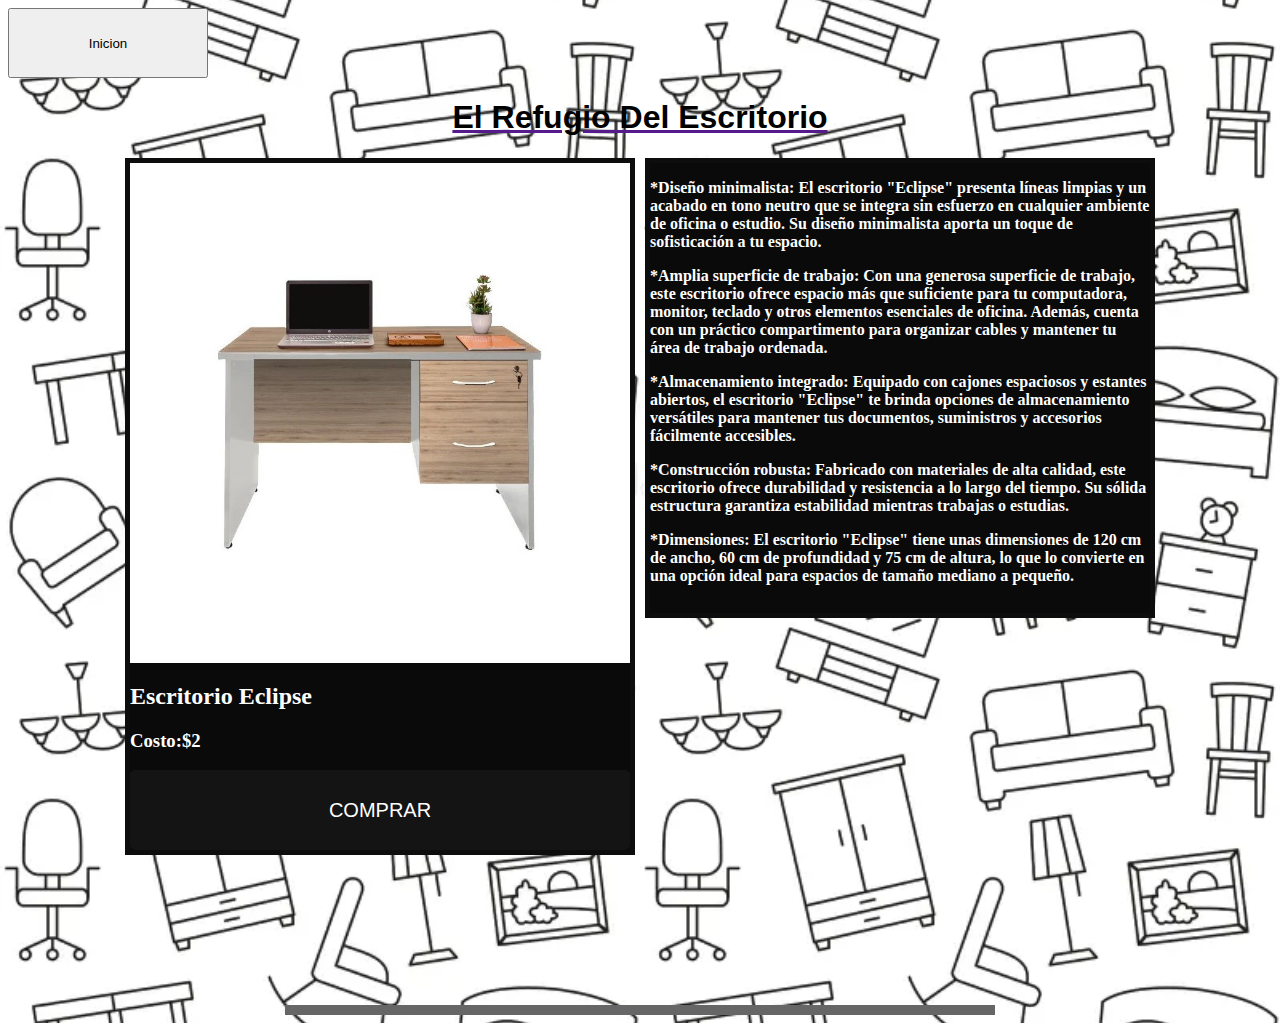
<file: 1.html>
<html>
<head>

    <title>El Refugio Del Escritorio</title>
<link rel="stylesheet" href="fondo.css">
<link rel="stylesheet" href="cuadro3.css">
<link rel="stylesheet" href="cuadro4.css">
<link rel="stylesheet" href="letras.css">
<link rel="stylesheet" href="cuadro7.css">
<link rel="stylesheet" href="boton.css">
<style>
.contenedor2{
display: flex;
justify-content: center;

}
</style>
</head>

<body>
  <a href="index.html">
    <button class="boton1"><span>Inicion</span></button>
</a>   

      
    <a href="">
<font color="black"><center><p><b><h1 class="titulo">El Refugio Del Escritorio</h1></b></p></center></font>
</a>

<div class="contenedor2">
<div class="cuadro3">
    <img  width="500px"  src="imagenes/dragones.jpg">
    <p><b><font color="white"><h2>Escritorio Eclipse</h2></font></b></p>
    <b><font color="white"><h3>Costo:$2</h3></font></b>
<a href="">
    <button class="boton tres"><span>Comprar</span></button>
</a>
</div>

<div class="cuadro4">
<p><font color="white" ><b>*Diseño minimalista: El escritorio "Eclipse" presenta líneas limpias y un acabado en tono neutro que se integra sin esfuerzo en cualquier ambiente de oficina o estudio. Su diseño minimalista aporta un toque de sofisticación a tu espacio.</b></font></p>
<font color="white"><b>*Amplia superficie de trabajo: Con una generosa superficie de trabajo, este escritorio ofrece espacio más que suficiente para tu computadora, monitor, teclado y otros elementos esenciales de oficina. Además, cuenta con un práctico compartimento para organizar cables y mantener tu área de trabajo ordenada.</b></font>
<p><b><font color="white">*Almacenamiento integrado: Equipado con cajones espaciosos y estantes abiertos, el escritorio "Eclipse" te brinda opciones de almacenamiento versátiles para mantener tus documentos, suministros y accesorios fácilmente accesibles.</font></b></p>
<b><p><font color="white">*Construcción robusta: Fabricado con materiales de alta calidad, este escritorio ofrece durabilidad y resistencia a lo largo del tiempo. Su sólida estructura garantiza estabilidad mientras trabajas o estudias.</font></p></b>
<b><font color="white">*Dimensiones: El escritorio "Eclipse" tiene unas dimensiones de 120 cm de ancho, 60 cm de profundidad y 75 cm de altura, lo que lo convierte en una opción ideal para espacios de tamaño mediano a pequeño.</font></b>
</div>
</div>




<center><div class="cuadro7">
<script src="https://utteranc.es/client.js"
        repo="under291/comentarios"
        issue-term="pathname"
        theme="github-dark-orange"
        crossorigin="anonymous"
        async>
</script>
</div>
</center>
</body>

</html>
</file>
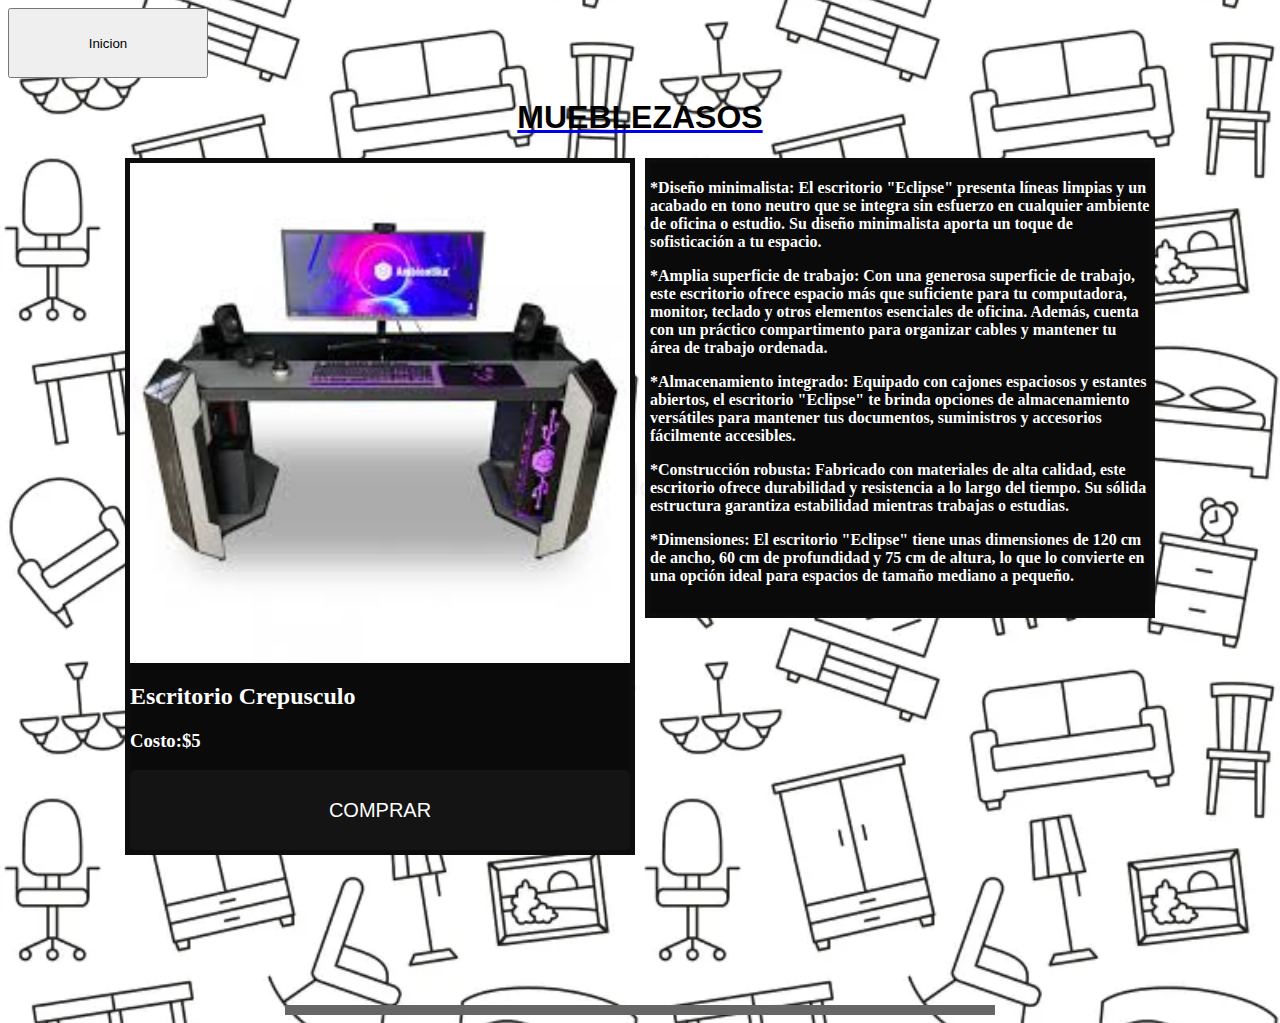
<file: 10.html>
<html>
<head>

    <title>MUEBLEZASOS</title>
<link rel="stylesheet" href="fondo.css">
<link rel="stylesheet" href="cuadro3.css">
<link rel="stylesheet" href="cuadro4.css">
<link rel="stylesheet" href="letras.css">
<link rel="stylesheet" href="cuadro7.css">
<link rel="stylesheet" href="boton.css">
<style>
.contenedor2{
display: flex;
justify-content: center;

}
</style>
</head>

<body>
    <a href="index.html">
        <button class="boton1"><span>Inicion</span></button>
    </a>
    <a href="pagina.html">
<font color="black"><center><p><b><h1 class="titulo">MUEBLEZASOS</h1></b></p></center></font>
</a>

<div class="contenedor2">
<div class="cuadro3">
    <img  width="500px"  src="imagenes/10.jfif">
    <p><b><font color="white"><h2>Escritorio Crepusculo</h2></font></b></p>
    <b><font color="white"><h3>Costo:$5</h3></font></b>
    <a href="index.html">
        <button class="boton tres"><span>Comprar</span></button>
    </a>
</div>

<div class="cuadro4">
<p><font color="white" ><b>*Diseño minimalista: El escritorio "Eclipse" presenta líneas limpias y un acabado en tono neutro que se integra sin esfuerzo en cualquier ambiente de oficina o estudio. Su diseño minimalista aporta un toque de sofisticación a tu espacio.</b></font></p>
<font color="white"><b>*Amplia superficie de trabajo: Con una generosa superficie de trabajo, este escritorio ofrece espacio más que suficiente para tu computadora, monitor, teclado y otros elementos esenciales de oficina. Además, cuenta con un práctico compartimento para organizar cables y mantener tu área de trabajo ordenada.</b></font>
<p><b><font color="white">*Almacenamiento integrado: Equipado con cajones espaciosos y estantes abiertos, el escritorio "Eclipse" te brinda opciones de almacenamiento versátiles para mantener tus documentos, suministros y accesorios fácilmente accesibles.</font></b></p>
<b><p><font color="white">*Construcción robusta: Fabricado con materiales de alta calidad, este escritorio ofrece durabilidad y resistencia a lo largo del tiempo. Su sólida estructura garantiza estabilidad mientras trabajas o estudias.</font></p></b>
<b><font color="white">*Dimensiones: El escritorio "Eclipse" tiene unas dimensiones de 120 cm de ancho, 60 cm de profundidad y 75 cm de altura, lo que lo convierte en una opción ideal para espacios de tamaño mediano a pequeño.</font></b>
</div>
</div>




<center><div class="cuadro7">
    <script src="https://utteranc.es/client.js"
            repo="under291/comentarios"
            issue-term="pathname"
            theme="github-dark-orange"
            crossorigin="anonymous"
            async>
    </script>
    </div>
    </center>
</body>

</html>
</file>
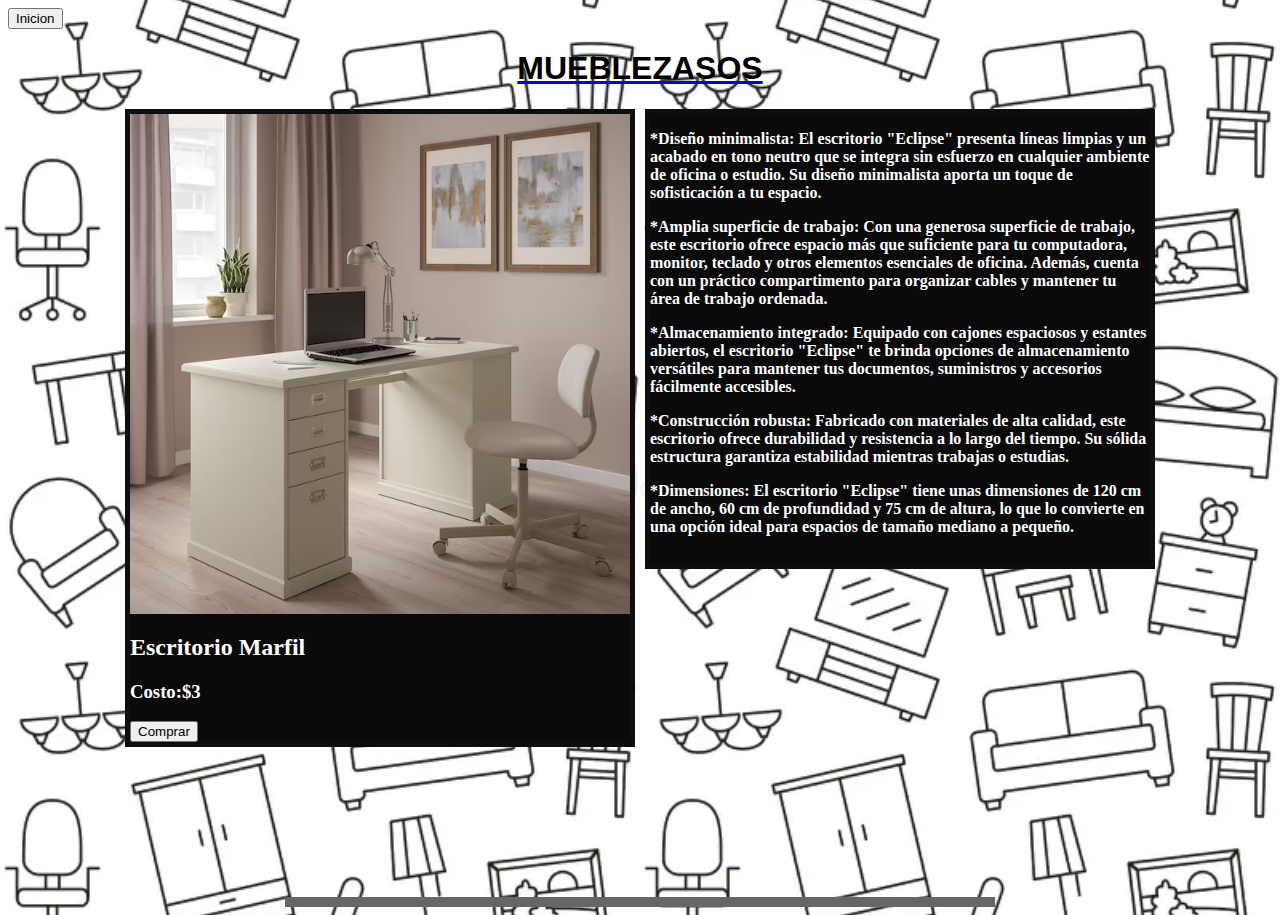
<file: 11.html>
<html>
<head>

    <title>MUEBLEZASOS</title>
<link rel="stylesheet" href="fondo.css">
<link rel="stylesheet" href="cuadro3.css">
<link rel="stylesheet" href="cuadro4.css">
<link rel="stylesheet" href="letras.css">
<link rel="stylesheet" href="cuadro7.css">
<link rel="stylesheet" href="">
<style>
.contenedor2{
display: flex;
justify-content: center;

}
</style>
</head>

<body>
    <a href="index.html">
        <button class="boton1"><span>Inicion</span></button>
    </a>
    <a href="pagina.html">
<font color="black"><center><p><b><h1 class="titulo">MUEBLEZASOS</h1></b></p></center></font>
</a>

<div class="contenedor2">
<div class="cuadro3">
    <img  width="500px"  src="imagenes/11.avif">
    <p><b><font color="white"><h2>Escritorio Marfil</h2></font></b></p>
    <b><font color="white"><h3>Costo:$3</h3></font></b>
    <a href="index.html">
        <button class="boton tres"><span>Comprar</span></button>
    </a>
</div>

<div class="cuadro4">
<p><font color="white" ><b>*Diseño minimalista: El escritorio "Eclipse" presenta líneas limpias y un acabado en tono neutro que se integra sin esfuerzo en cualquier ambiente de oficina o estudio. Su diseño minimalista aporta un toque de sofisticación a tu espacio.</b></font></p>
<font color="white"><b>*Amplia superficie de trabajo: Con una generosa superficie de trabajo, este escritorio ofrece espacio más que suficiente para tu computadora, monitor, teclado y otros elementos esenciales de oficina. Además, cuenta con un práctico compartimento para organizar cables y mantener tu área de trabajo ordenada.</b></font>
<p><b><font color="white">*Almacenamiento integrado: Equipado con cajones espaciosos y estantes abiertos, el escritorio "Eclipse" te brinda opciones de almacenamiento versátiles para mantener tus documentos, suministros y accesorios fácilmente accesibles.</font></b></p>
<b><p><font color="white">*Construcción robusta: Fabricado con materiales de alta calidad, este escritorio ofrece durabilidad y resistencia a lo largo del tiempo. Su sólida estructura garantiza estabilidad mientras trabajas o estudias.</font></p></b>
<b><font color="white">*Dimensiones: El escritorio "Eclipse" tiene unas dimensiones de 120 cm de ancho, 60 cm de profundidad y 75 cm de altura, lo que lo convierte en una opción ideal para espacios de tamaño mediano a pequeño.</font></b>
</div>
</div>




<center><div class="cuadro7">
    <script src="https://utteranc.es/client.js"
            repo="under291/comentarios"
            issue-term="pathname"
            theme="github-dark-orange"
            crossorigin="anonymous"
            async>
    </script>
    </div>
    </center>
</body>

</html>
</file>
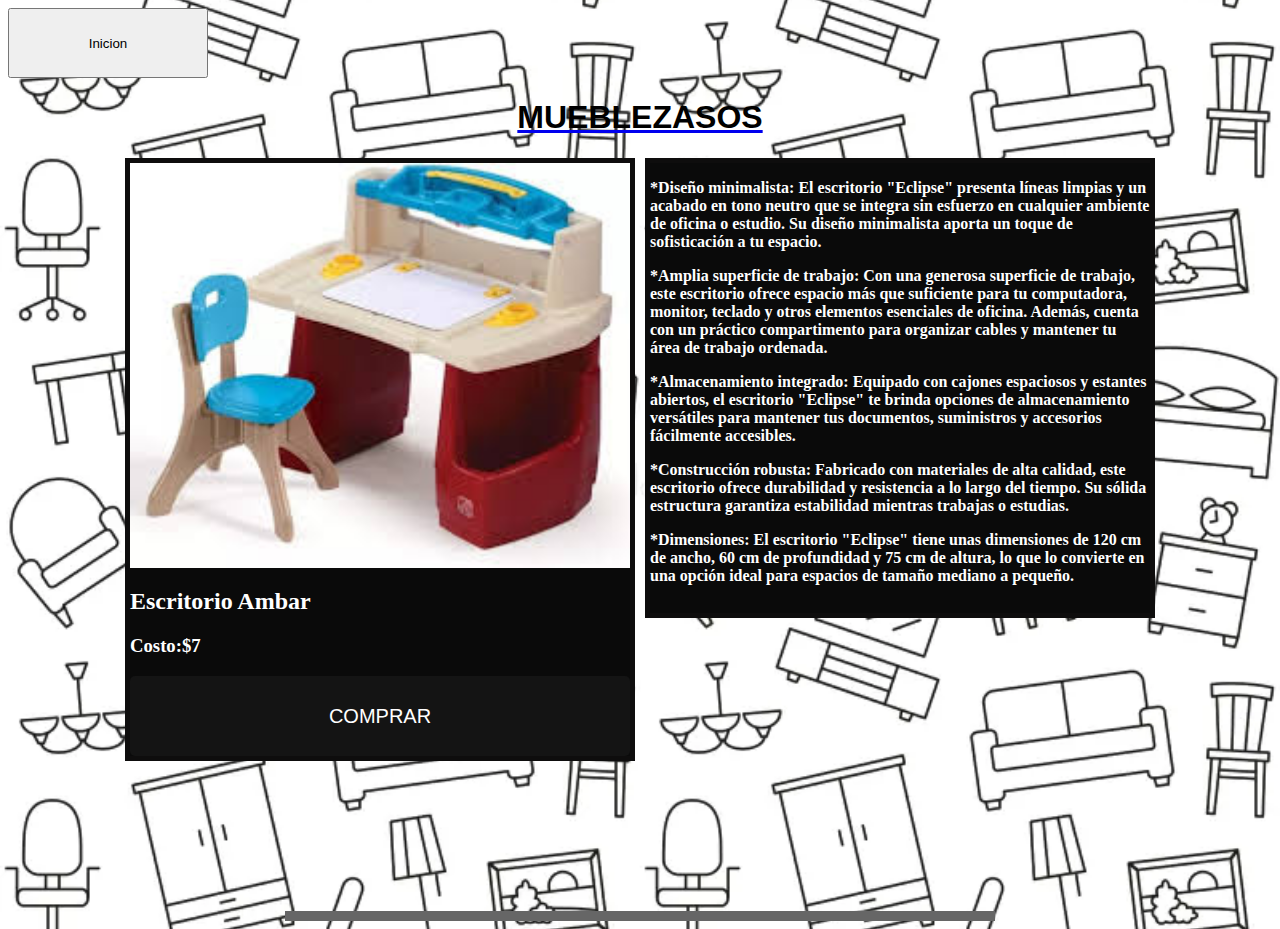
<file: 12.html>
<html>
<head>

    <title>MUEBLEZASOS</title>
<link rel="stylesheet" href="fondo.css">
<link rel="stylesheet" href="cuadro3.css">
<link rel="stylesheet" href="cuadro4.css">
<link rel="stylesheet" href="letras.css">
<link rel="stylesheet" href="cuadro7.css">
<link rel="stylesheet" href="boton.css">
<style>
.contenedor2{
display: flex;
justify-content: center;

}
</style>
</head>

<body>
    <a href="index.html">
        <button class="boton1"><span>Inicion</span></button>
    </a>
    <a href="pagina.html">
<font color="black"><center><p><b><h1 class="titulo">MUEBLEZASOS</h1></b></p></center></font>
</a>

<div class="contenedor2">
<div class="cuadro3">
    <img  width="500px"  src="imagenes/12.jfif">
    <p><b><font color="white"><h2>Escritorio Ambar</h2></font></b></p>
    <b><font color="white"><h3>Costo:$7</h3></font></b>
    <a href="index.html">
        <button class="boton tres"><span>Comprar</span></button>
    </a>
</div>

<div class="cuadro4">
<p><font color="white" ><b>*Diseño minimalista: El escritorio "Eclipse" presenta líneas limpias y un acabado en tono neutro que se integra sin esfuerzo en cualquier ambiente de oficina o estudio. Su diseño minimalista aporta un toque de sofisticación a tu espacio.</b></font></p>
<font color="white"><b>*Amplia superficie de trabajo: Con una generosa superficie de trabajo, este escritorio ofrece espacio más que suficiente para tu computadora, monitor, teclado y otros elementos esenciales de oficina. Además, cuenta con un práctico compartimento para organizar cables y mantener tu área de trabajo ordenada.</b></font>
<p><b><font color="white">*Almacenamiento integrado: Equipado con cajones espaciosos y estantes abiertos, el escritorio "Eclipse" te brinda opciones de almacenamiento versátiles para mantener tus documentos, suministros y accesorios fácilmente accesibles.</font></b></p>
<b><p><font color="white">*Construcción robusta: Fabricado con materiales de alta calidad, este escritorio ofrece durabilidad y resistencia a lo largo del tiempo. Su sólida estructura garantiza estabilidad mientras trabajas o estudias.</font></p></b>
<b><font color="white">*Dimensiones: El escritorio "Eclipse" tiene unas dimensiones de 120 cm de ancho, 60 cm de profundidad y 75 cm de altura, lo que lo convierte en una opción ideal para espacios de tamaño mediano a pequeño.</font></b>
</div>
</div>




<center><div class="cuadro7">
    <script src="https://utteranc.es/client.js"
            repo="under291/comentarios"
            issue-term="pathname"
            theme="github-dark-orange"
            crossorigin="anonymous"
            async>
    </script>
    </div>
    </center>
</body>

</html>
</file>
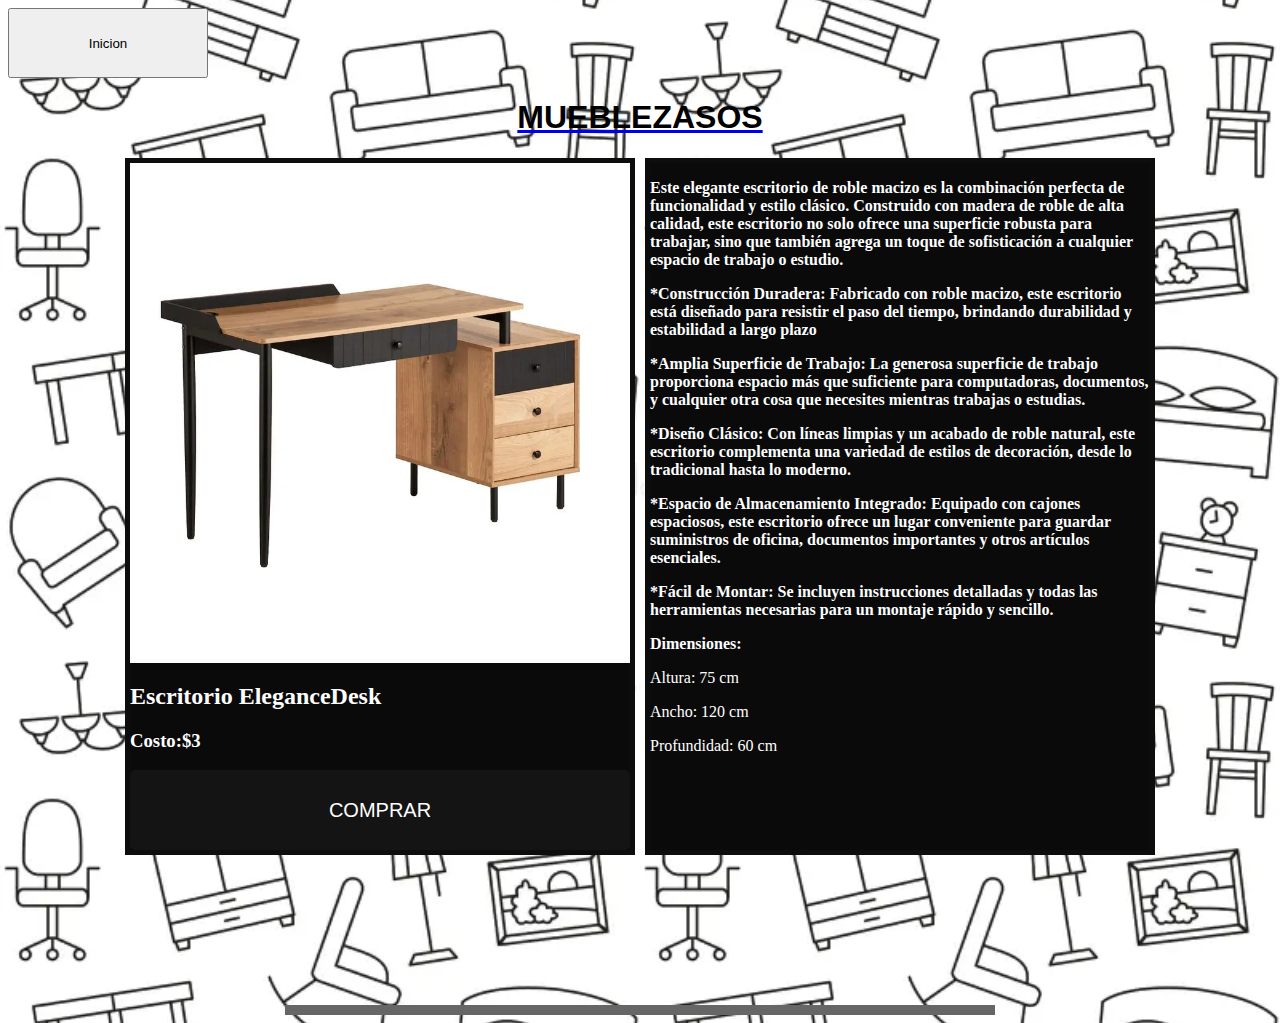
<file: 2.html>
<html>
<head>

    <title>MUEBLEZASOS</title>
<link rel="stylesheet" href="fondo.css">
<link rel="stylesheet" href="cuadro3.css">
<link rel="stylesheet" href="cuadro6.css">
<link rel="stylesheet" href="cuadro7.css">
<link rel="stylesheet" href="letras.css">
<link rel="stylesheet" href="boton.css">
<style>
.contenedor2{
display: flex;
justify-content: center;

}
</style>
</head>

<body>
    <a href="index.html">
        <button class="boton1"><span>Inicion</span></button>
    </a>
    <a href="pagina.html">
        <font color="black"><center><p><b><h1 class="titulo">MUEBLEZASOS</h1></b></p></center></font>
        </a>
        

<div class="contenedor2">
<div class="cuadro3">
    <img  width="500px"  src="imagenes/haloinfinite.webp">
    <p><b><font color="white"><h2>Escritorio EleganceDesk</h2></font></b></p>
    <b><font color="white"><h3>Costo:$3</h3></font></b>
    <a href="index.html">
        <button class="boton tres"><span>Comprar</span></button>
    </a>
</div>

<div class="cuadro6">
<p><font color="white" ><b>Este elegante escritorio de roble macizo es la combinación perfecta de funcionalidad y estilo clásico. Construido con madera de roble de alta calidad, este escritorio no solo ofrece una superficie robusta para trabajar, sino que también agrega un toque de sofisticación a cualquier espacio de trabajo o estudio.</b></font></p>
<font color="white"><b>*Construcción Duradera: Fabricado con roble macizo, este escritorio está diseñado para resistir el paso del tiempo, brindando durabilidad y estabilidad a largo plazo</b></font>
<p><b><font color="white">*Amplia Superficie de Trabajo: La generosa superficie de trabajo proporciona espacio más que suficiente para computadoras, documentos, y cualquier otra cosa que necesites mientras trabajas o estudias.</font></b></p>
<b><p><font color="white">*Diseño Clásico: Con líneas limpias y un acabado de roble natural, este escritorio complementa una variedad de estilos de decoración, desde lo tradicional hasta lo moderno.</font></p></b>
<b><font color="white">*Espacio de Almacenamiento Integrado: Equipado con cajones espaciosos, este escritorio ofrece un lugar conveniente para guardar suministros de oficina, documentos importantes y otros artículos esenciales.</font></b>
<p><b><font color="white">*Fácil de Montar: Se incluyen instrucciones detalladas y todas las herramientas necesarias para un montaje rápido y sencillo.</font></b></p>
<font color="white"><p><b>Dimensiones:</b></p></font>
<font color="white">Altura: 75 cm
    <p></p>Ancho: 120 cm</p>
        Profundidad: 60 cm</font>

</div>
</div>




<center><div class="cuadro7">
    <script src="https://utteranc.es/client.js"
            repo="under291/comentarios"
            issue-term="pathname"
            theme="github-dark-orange"
            crossorigin="anonymous"
            async>
    </script>
    </div>
    </center>

</body>

</html>
</file>
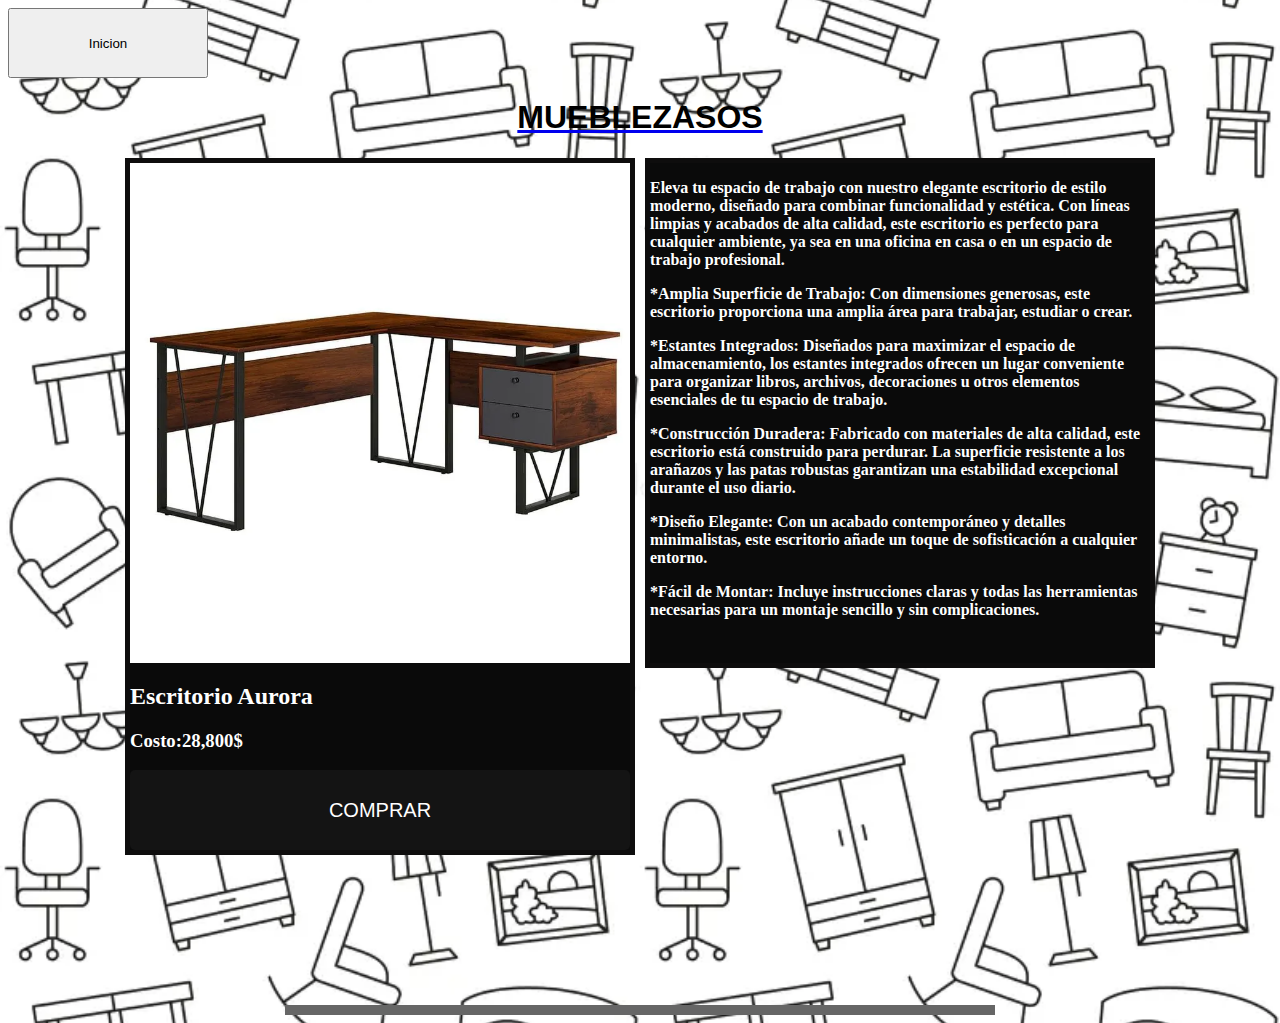
<file: 3.html>
<html>
<head>

    <title>MUEBLEZASOS</title>
<link rel="stylesheet" href="fondo.css">
<link rel="stylesheet" href="cuadro3.css">
<link rel="stylesheet" href="cuadro6.css">
<link rel="stylesheet" href="cuadro7.css">
<link rel="stylesheet" href="cuadro8.css">
<link rel="stylesheet" href="letras.css">
<link rel="stylesheet" href="boton.css">
<style>
.contenedor2{
display: flex;
justify-content: center;
}
</style>
</head>

<body>
    <a href="index.html">
        <button class="boton1"><span>Inicion</span></button>
    </a>
    <a href="pagina.html">
        <font color="black"><center><p><b><h1 class="titulo">MUEBLEZASOS</h1></b></p></center></font>
        </a>
        

<div class="contenedor2">
<div class="cuadro3">
    <img  width="500px"  src="imagenes/xd.webp">
    <p><b><font color="white"><h2>Escritorio Aurora</h2></font></b></p>
    <b><font color="white"><h3>Costo:28,800$</h3></font></b>
    <a href="index.html">
        <button class="boton tres"><span>Comprar</span></button>
    </a>
</div>

<div class="cuadro8">
<p><font color="white" ><b>Eleva tu espacio de trabajo con nuestro elegante escritorio de estilo moderno, diseñado para combinar funcionalidad y estética. Con líneas limpias y acabados de alta calidad, este escritorio es perfecto para cualquier ambiente, ya sea en una oficina en casa o en un espacio de trabajo profesional.</b></font></p>
<font color="white"><b>*Amplia Superficie de Trabajo: Con dimensiones generosas, este escritorio proporciona una amplia área para trabajar, estudiar o crear.</b></font>
<p><b><font color="white">*Estantes Integrados: Diseñados para maximizar el espacio de almacenamiento, los estantes integrados ofrecen un lugar conveniente para organizar libros, archivos, decoraciones u otros elementos esenciales de tu espacio de trabajo.</font></b></p>
<b><p><font color="white">*Construcción Duradera: Fabricado con materiales de alta calidad, este escritorio está construido para perdurar. La superficie resistente a los arañazos y las patas robustas garantizan una estabilidad excepcional durante el uso diario.</font></p></b>
<b><font color="white">*Diseño Elegante: Con un acabado contemporáneo y detalles minimalistas, este escritorio añade un toque de sofisticación a cualquier entorno.</font></b>
<p><b><font color="white">*Fácil de Montar: Incluye instrucciones claras y todas las herramientas necesarias para un montaje sencillo y sin complicaciones.</font></b></p>


</div>
</div>




<center><div class="cuadro7">
    <script src="https://utteranc.es/client.js"
            repo="under291/comentarios"
            issue-term="pathname"
            theme="github-dark-orange"
            crossorigin="anonymous"
            async>
    </script>
    </div>
    </center>

</body>

</html>
</file>
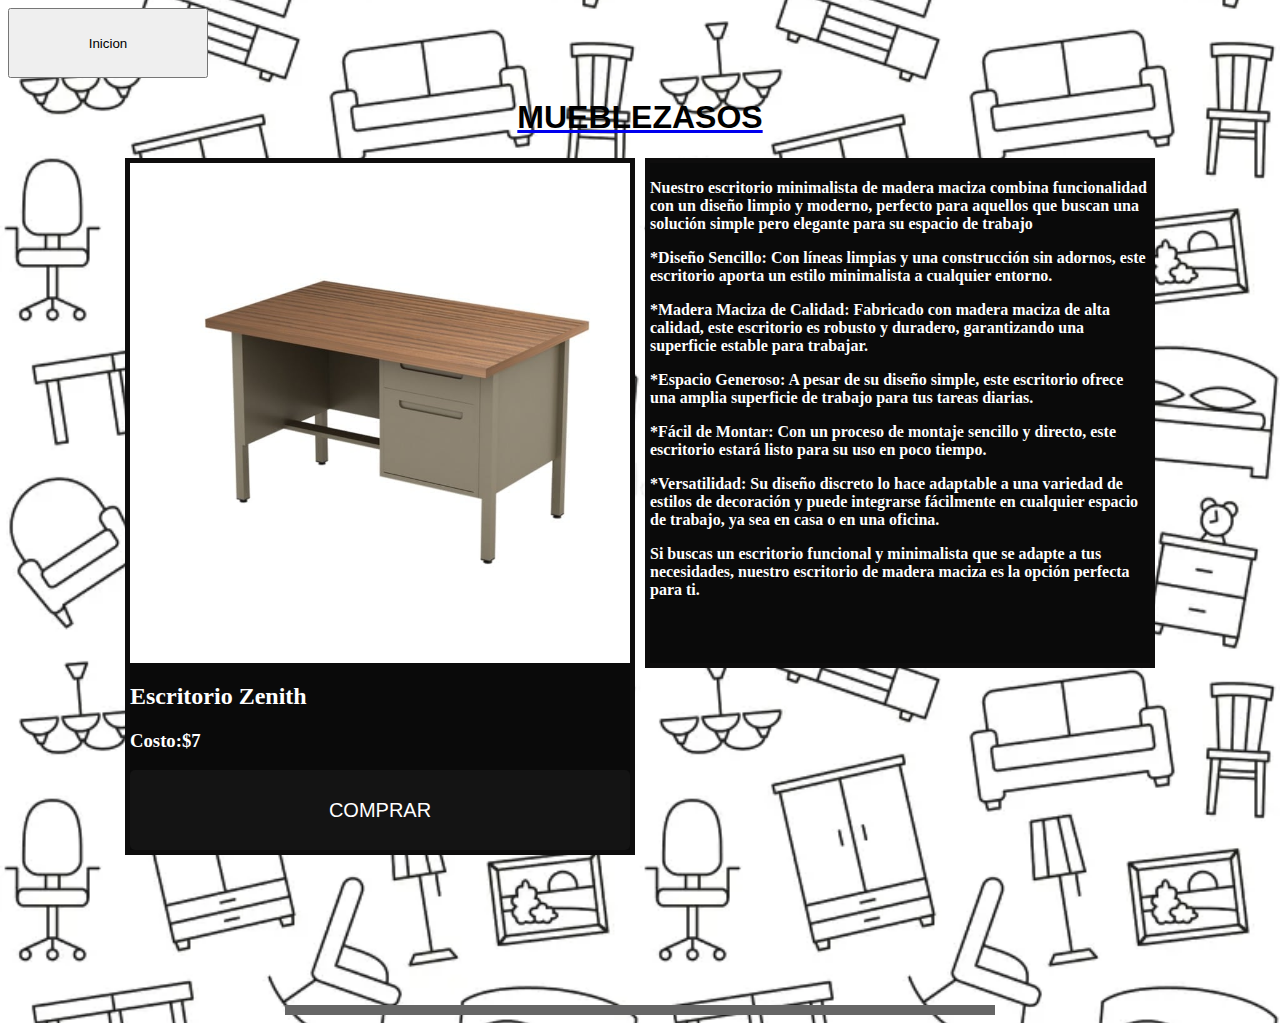
<file: 4.html>
<html>
<head>

    <title>MUEBLEZASOS</title>
<link rel="stylesheet" href="fondo.css">
<link rel="stylesheet" href="cuadro3.css">
<link rel="stylesheet" href="cuadro6.css">
<link rel="stylesheet" href="cuadro7.css">
<link rel="stylesheet" href="cuadro8.css">
<link rel="stylesheet" href="letras.css">
<link rel="stylesheet" href="boton.css">
<style>
.contenedor2{
display: flex;
justify-content: center;
}
</style>
</head>

<body>
    <a href="index.html">
        <button class="boton1"><span>Inicion</span></button>
    </a>
    <a href="pagina.html">
        <font color="black"><center><p><b><h1 class="titulo">MUEBLEZASOS</h1></b></p></center></font>
        </a>
        

<div class="contenedor2">
<div class="cuadro3">
    <img  width="500px"  src="imagenes/zelda.jpg">
    <p><b><font color="white"><h2>Escritorio Zenith</h2></font></b></p>
    <b><font color="white"><h3>Costo:$7</h3></font></b>
    <a href="index.html">
        <button class="boton tres"><span>Comprar</span></button>
    </a>
</div>

<div class="cuadro8">
<p><font color="white" ><b>Nuestro escritorio minimalista de madera maciza combina funcionalidad con un diseño limpio y moderno, perfecto para aquellos que buscan una solución simple pero elegante para su espacio de trabajo</b></font></p>
<font color="white"><b>*Diseño Sencillo: Con líneas limpias y una construcción sin adornos, este escritorio aporta un estilo minimalista a cualquier entorno.</b></font>
<p><b><font color="white">*Madera Maciza de Calidad: Fabricado con madera maciza de alta calidad, este escritorio es robusto y duradero, garantizando una superficie estable para trabajar.</font></b></p>
<b><p><font color="white">*Espacio Generoso: A pesar de su diseño simple, este escritorio ofrece una amplia superficie de trabajo para tus tareas diarias.</font></p></b>
<b><font color="white">*Fácil de Montar: Con un proceso de montaje sencillo y directo, este escritorio estará listo para su uso en poco tiempo.</font></b>
<p><b><font color="white">*Versatilidad: Su diseño discreto lo hace adaptable a una variedad de estilos de decoración y puede integrarse fácilmente en cualquier espacio de trabajo, ya sea en casa o en una oficina.</font></b></p>
<font color="white"><b>Si buscas un escritorio funcional y minimalista que se adapte a tus necesidades, nuestro escritorio de madera maciza es la opción perfecta para ti.</b></font>

</div>
</div>




<center><div class="cuadro7">
    <script src="https://utteranc.es/client.js"
            repo="under291/comentarios"
            issue-term="pathname"
            theme="github-dark-orange"
            crossorigin="anonymous"
            async>
    </script>
    </div>
    </center>

</body>

</html>
</file>
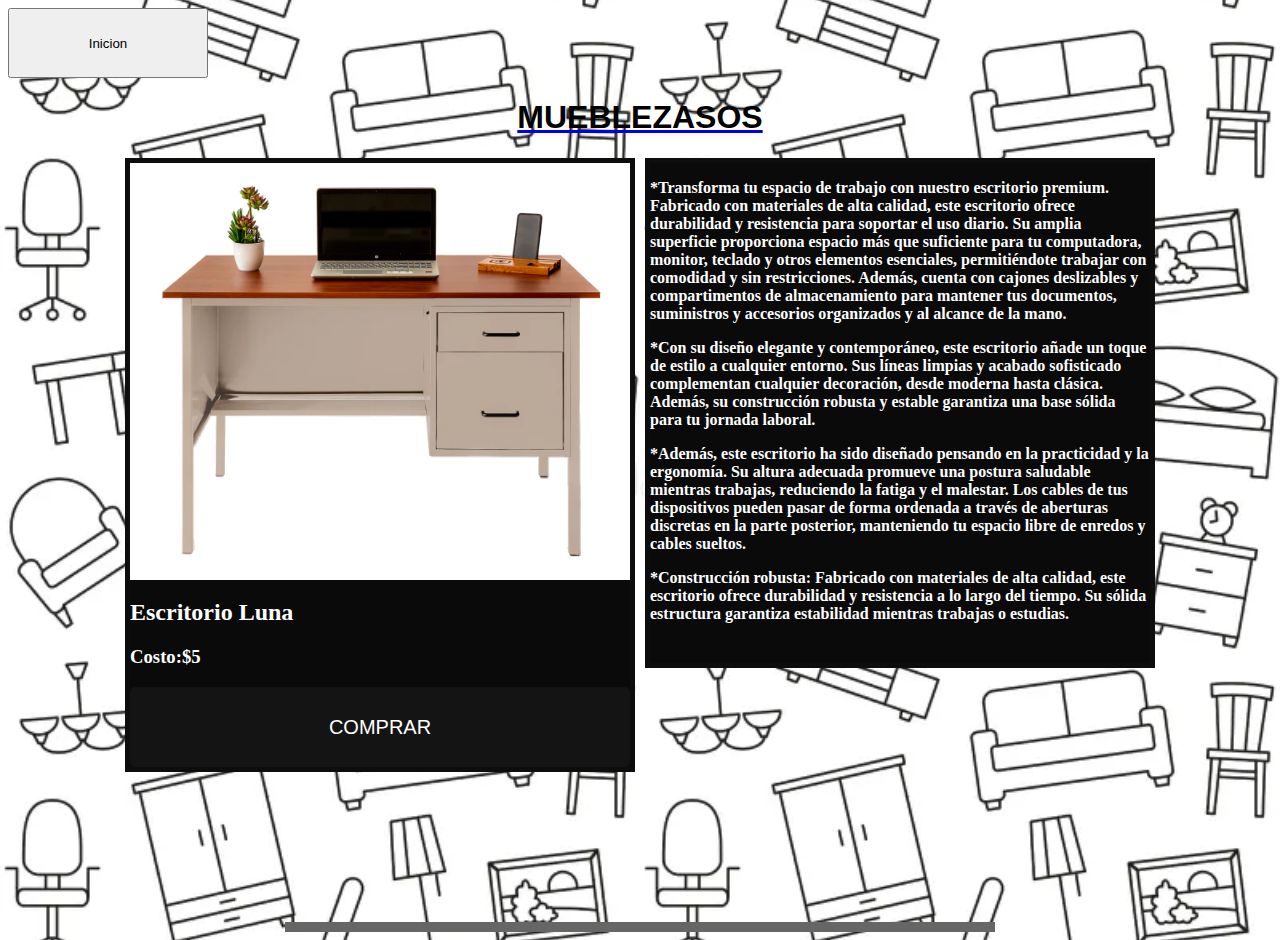
<file: 5.html>
<html>
<head>

    <title>MUEBLEZASOS</title>
<link rel="stylesheet" href="fondo.css">
<link rel="stylesheet" href="cuadro3.css">
<link rel="stylesheet" href="cuadro8.css">
<link rel="stylesheet" href="letras.css">
<link rel="stylesheet" href="cuadro7.css">
<link rel="stylesheet" href="boton.css">
<style>
.contenedor2{
display: flex;
justify-content: center;

}
</style>
</head>

<body>
    <a href="index.html">
        <button class="boton1"><span>Inicion</span></button>
    </a>
    <a href="pagina.html">
<font color="black"><center><p><b><h1 class="titulo">MUEBLEZASOS</h1></b></p></center></font>
</a>

<div class="contenedor2">
<div class="cuadro3">
    <img  width="500px"  src="imagenes/5.webp">
    <p><b><font color="white"><h2>Escritorio Luna</h2></font></b></p>
    <b><font color="white"><h3>Costo:$5</h3></font></b>
    <a href="index.html">
        <button class="boton tres"><span>Comprar</span></button>
    </a>
</div>

<div class="cuadro8">
<p><font color="white" ><b>*Transforma tu espacio de trabajo con nuestro escritorio premium. Fabricado con materiales de alta calidad, este escritorio ofrece durabilidad y resistencia para soportar el uso diario. Su amplia superficie proporciona espacio más que suficiente para tu computadora, monitor, teclado y otros elementos esenciales, permitiéndote trabajar con comodidad y sin restricciones. Además, cuenta con cajones deslizables y compartimentos de almacenamiento para mantener tus documentos, suministros y accesorios organizados y al alcance de la mano.</b></font></p>
<font color="white"><b>*Con su diseño elegante y contemporáneo, este escritorio añade un toque de estilo a cualquier entorno. Sus líneas limpias y acabado sofisticado complementan cualquier decoración, desde moderna hasta clásica. Además, su construcción robusta y estable garantiza una base sólida para tu jornada laboral.</b></font>
<p><b><font color="white">*Además, este escritorio ha sido diseñado pensando en la practicidad y la ergonomía. Su altura adecuada promueve una postura saludable mientras trabajas, reduciendo la fatiga y el malestar. Los cables de tus dispositivos pueden pasar de forma ordenada a través de aberturas discretas en la parte posterior, manteniendo tu espacio libre de enredos y cables sueltos.</font></b></p>
<b><p><font color="white">*Construcción robusta: Fabricado con materiales de alta calidad, este escritorio ofrece durabilidad y resistencia a lo largo del tiempo. Su sólida estructura garantiza estabilidad mientras trabajas o estudias.</font></p></b>

</div>
</div>




<center><div class="cuadro7">
    <script src="https://utteranc.es/client.js"
            repo="under291/comentarios"
            issue-term="pathname"
            theme="github-dark-orange"
            crossorigin="anonymous"
            async>
    </script>
    </div>
    </center>
</body>

</html>
</file>
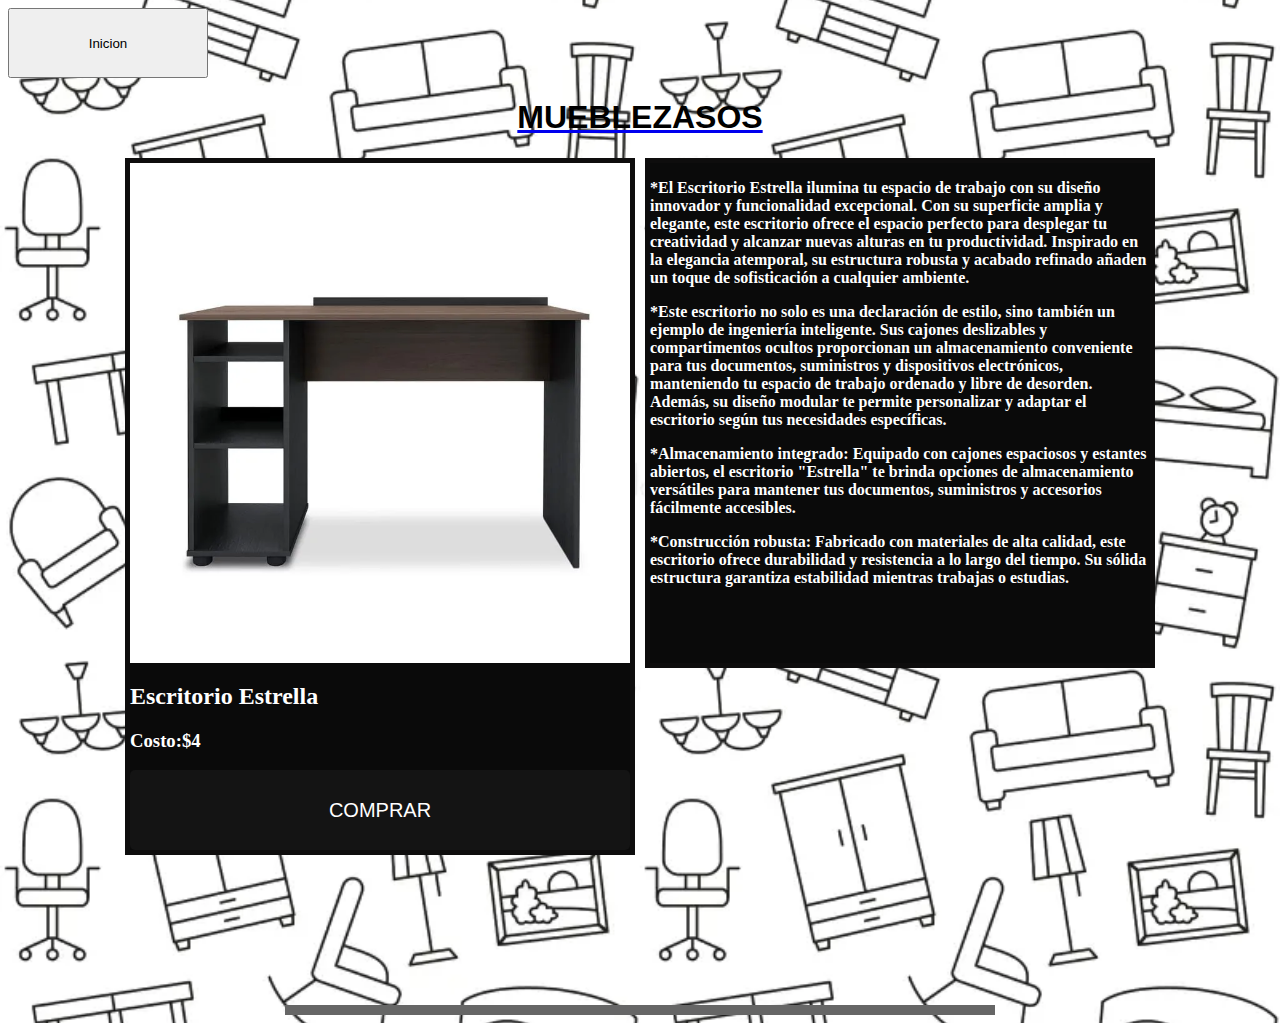
<file: 6.html>
<html>
<head>

    <title>MUEBLEZASOS</title>
<link rel="stylesheet" href="fondo.css">
<link rel="stylesheet" href="cuadro3.css">
<link rel="stylesheet" href="cuadro8.css">
<link rel="stylesheet" href="letras.css">
<link rel="stylesheet" href="cuadro7.css">
<link rel="stylesheet" href="boton.css">
<style>
.contenedor2{
display: flex;
justify-content: center;

}
</style>
</head>

<body>
    <a href="index.html">
        <button class="boton1"><span>Inicion</span></button>
    </a>
    <a href="pagina.html">
<font color="black"><center><p><b><h1 class="titulo">MUEBLEZASOS</h1></b></p></center></font>
</a>

<div class="contenedor2">
<div class="cuadro3">
    <img  width="500px"  src="imagenes/6.webp">
    <p><b><font color="white"><h2>Escritorio Estrella</h2></font></b></p>
    <b><font color="white"><h3>Costo:$4</h3></font></b>
    <a href="index.html">
        <button class="boton tres"><span>Comprar</span></button>
    </a>
</div>

<div class="cuadro8">
<p><font color="white" ><b>*El Escritorio Estrella ilumina tu espacio de trabajo con su diseño innovador y funcionalidad excepcional. Con su superficie amplia y elegante, este escritorio ofrece el espacio perfecto para desplegar tu creatividad y alcanzar nuevas alturas en tu productividad. Inspirado en la elegancia atemporal, su estructura robusta y acabado refinado añaden un toque de sofisticación a cualquier ambiente.</b></font></p>
<font color="white"><b>*Este escritorio no solo es una declaración de estilo, sino también un ejemplo de ingeniería inteligente. Sus cajones deslizables y compartimentos ocultos proporcionan un almacenamiento conveniente para tus documentos, suministros y dispositivos electrónicos, manteniendo tu espacio de trabajo ordenado y libre de desorden. Además, su diseño modular te permite personalizar y adaptar el escritorio según tus necesidades específicas.</b></font>
<p><b><font color="white">*Almacenamiento integrado: Equipado con cajones espaciosos y estantes abiertos, el escritorio "Estrella" te brinda opciones de almacenamiento versátiles para mantener tus documentos, suministros y accesorios fácilmente accesibles.</font></b></p>
<b><p><font color="white">*Construcción robusta: Fabricado con materiales de alta calidad, este escritorio ofrece durabilidad y resistencia a lo largo del tiempo. Su sólida estructura garantiza estabilidad mientras trabajas o estudias.</font></p></b>

</div>
</div>




<center><div class="cuadro7">
    <script src="https://utteranc.es/client.js"
            repo="under291/comentarios"
            issue-term="pathname"
            theme="github-dark-orange"
            crossorigin="anonymous"
            async>
    </script>
    </div>
    </center>
</body>

</html>
</file>
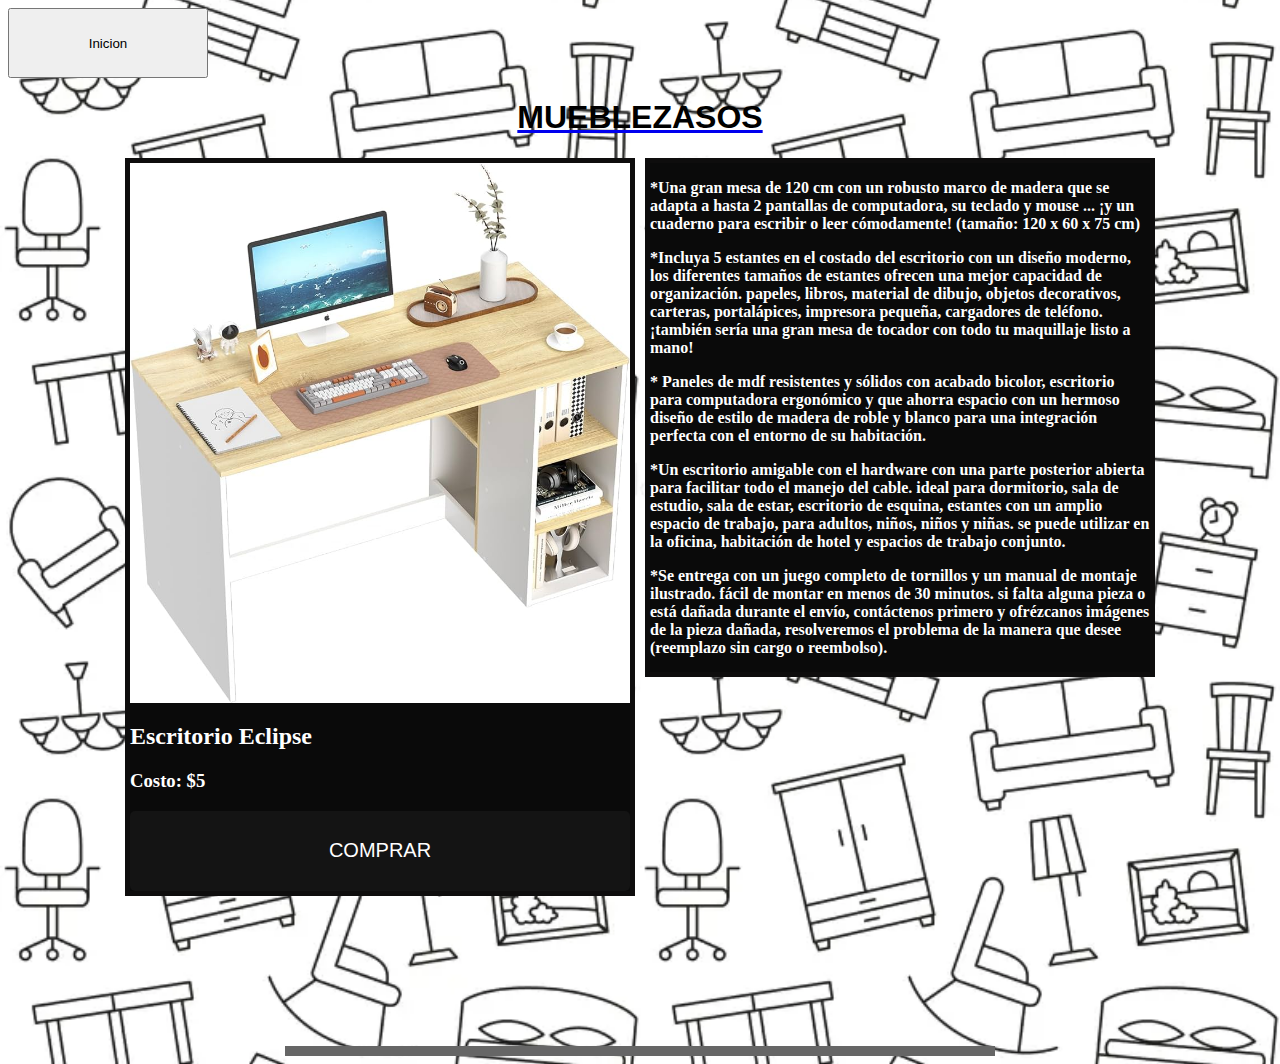
<file: 7.html>
<html>
<head>

    <title>MUEBLEZASOS</title>
<link rel="stylesheet" href="fondo.css">
<link rel="stylesheet" href="cuadro3.css">
<link rel="stylesheet" href="cuadro9.css">
<link rel="stylesheet" href="letras.css">
<link rel="stylesheet" href="cuadro7.css">
<link rel="stylesheet" href="boton.css">
<style>
.contenedor2{
display: flex;
justify-content: center;

}
</style>
</head>

<body>
    <a href="index.html">
        <button class="boton1"><span>Inicion</span></button>
    </a>
    <a href="pagina.html">
<font color="black"><center><p><b><h1 class="titulo">MUEBLEZASOS</h1></b></p></center></font>
</a>

<div class="contenedor2">
<div class="cuadro3">
    <img  width="500px"  src="imagenes/7.jpg">
    <p><b><font color="white"><h2>Escritorio Eclipse</h2></font></b></p>
    <b><font color="white"><h3>Costo: $5</h3></font></b>
    <a href="index.html">
        <button class="boton tres"><span>Comprar</span></button>
    </a>
</div>

<div class="cuadro9">
<p><font color="white" ><b>*Una gran mesa de 120 cm con un robusto marco de madera que se adapta a hasta 2 pantallas de computadora, su teclado y mouse ... ¡y un cuaderno para escribir o leer cómodamente! (tamaño: 120 x 60 x 75 cm)</b></font></p>
<font color="white"><b>*Incluya 5 estantes en el costado del escritorio con un diseño moderno, los diferentes tamaños de estantes ofrecen una mejor capacidad de organización. papeles, libros, material de dibujo, objetos decorativos, carteras, portalápices, impresora pequeña, cargadores de teléfono. ¡también sería una gran mesa de tocador con todo tu maquillaje listo a mano!</b></font>
<p><b><font color="white">* Paneles de mdf resistentes y sólidos con acabado bicolor, escritorio para computadora ergonómico y que ahorra espacio con un hermoso diseño de estilo de madera de roble y blanco para una integración perfecta con el entorno de su habitación.</font></b></p>
<b><p><font color="white">*Un escritorio amigable con el hardware con una parte posterior abierta para facilitar todo el manejo del cable. ideal para dormitorio, sala de estudio, sala de estar, escritorio de esquina, estantes con un amplio espacio de trabajo, para adultos, niños, niños y niñas. se puede utilizar en la oficina, habitación de hotel y espacios de trabajo conjunto.</font></p></b>
<b><font color="white">*Se entrega con un juego completo de tornillos y un manual de montaje ilustrado. fácil de montar en menos de 30 minutos. si falta alguna pieza o está dañada durante el envío, contáctenos primero y ofrézcanos imágenes de la pieza dañada, resolveremos el problema de la manera que desee (reemplazo sin cargo o reembolso).</font></b>
</div>
</div>




<center><div class="cuadro7">
    <script src="https://utteranc.es/client.js"
            repo="under291/comentarios"
            issue-term="pathname"
            theme="github-dark-orange"
            crossorigin="anonymous"
            async>
    </script>
    </div>
    </center>
</body>

</html>
</file>
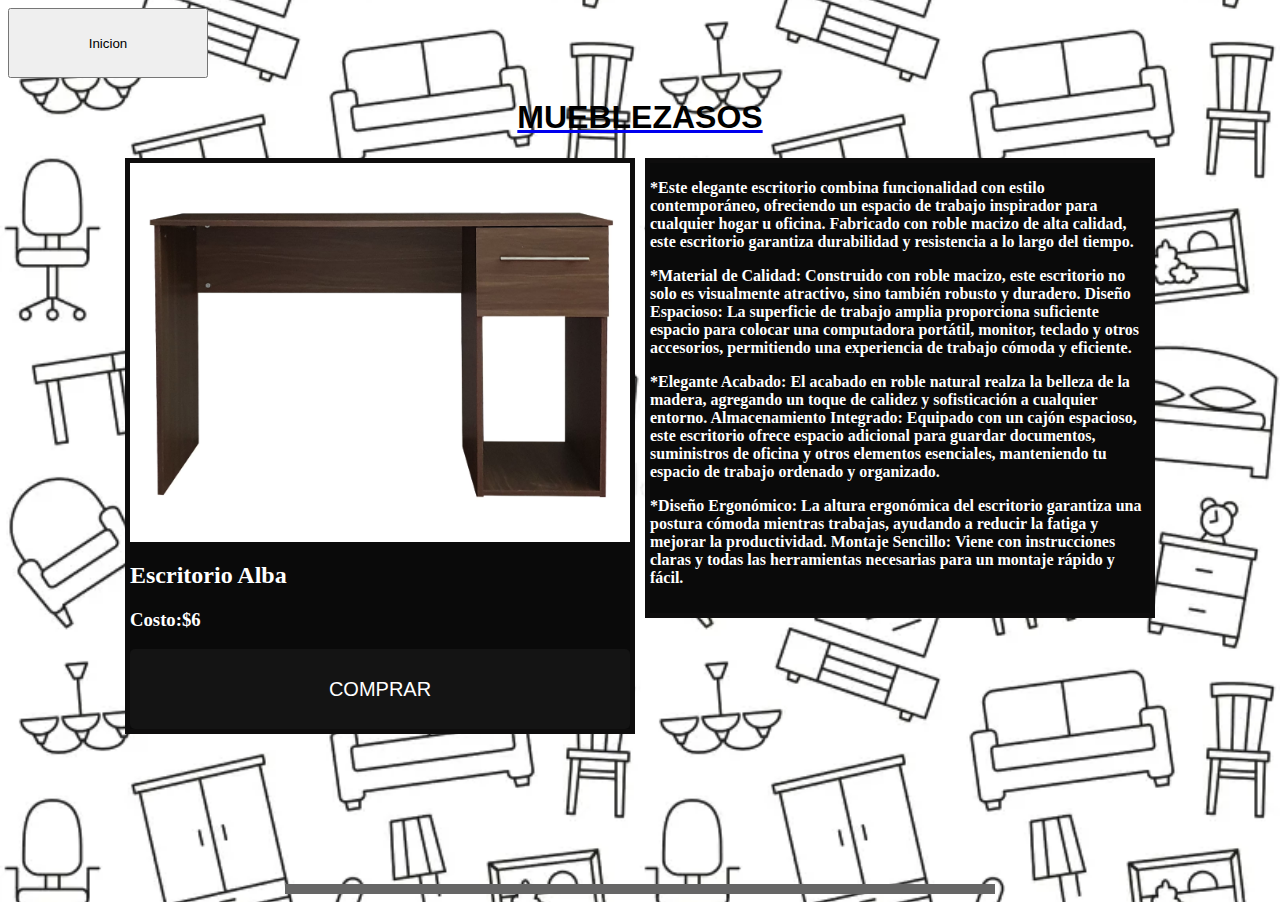
<file: 8.html>
<html>
<head>

    <title>MUEBLEZASOS</title>
<link rel="stylesheet" href="fondo.css">
<link rel="stylesheet" href="cuadro3.css">
<link rel="stylesheet" href="cuadro4.css">
<link rel="stylesheet" href="letras.css">
<link rel="stylesheet" href="cuadro7.css">
<link rel="stylesheet" href="boton.css">
<style>
.contenedor2{
display: flex;
justify-content: center;

}
</style>
</head>

<body>
    <a href="index.html">
        <button class="boton1"><span>Inicion</span></button>
    </a>
    <a href="pagina.html">
<font color="black"><center><p><b><h1 class="titulo">MUEBLEZASOS</h1></b></p></center></font>
</a>

<div class="contenedor2">
<div class="cuadro3">
    <img  width="500px"  src="imagenes/8.avif">
    <p><b><font color="white"><h2>Escritorio Alba</h2></font></b></p>
    <b><font color="white"><h3>Costo:$6</h3></font></b>
    <a href="index.html">
        <button class="boton tres"><span>Comprar</span></button>
    </a>
</div>

<div class="cuadro4">
<p><font color="white" ><b>*Este elegante escritorio combina funcionalidad con estilo contemporáneo, ofreciendo un espacio de trabajo inspirador para cualquier hogar u oficina. Fabricado con roble macizo de alta calidad, este escritorio garantiza durabilidad y resistencia a lo largo del tiempo.</b></font></p>
<font color="white"><b>*Material de Calidad: Construido con roble macizo, este escritorio no solo es visualmente atractivo, sino también robusto y duradero. Diseño Espacioso: La superficie de trabajo amplia proporciona suficiente espacio para colocar una computadora portátil, monitor, teclado y otros accesorios, permitiendo una experiencia de trabajo cómoda y eficiente.</b></font>
<p><b><font color="white">*Elegante Acabado: El acabado en roble natural realza la belleza de la madera, agregando un toque de calidez y sofisticación a cualquier entorno. Almacenamiento Integrado: Equipado con un cajón espacioso, este escritorio ofrece espacio adicional para guardar documentos, suministros de oficina y otros elementos esenciales, manteniendo tu espacio de trabajo ordenado y organizado.</font></b></p>
<b><p><font color="white">*Diseño Ergonómico: La altura ergonómica del escritorio garantiza una postura cómoda mientras trabajas, ayudando a reducir la fatiga y mejorar la productividad. Montaje Sencillo: Viene con instrucciones claras y todas las herramientas necesarias para un montaje rápido y fácil.</font></p></b>

</div>
</div>




<center><div class="cuadro7">
    <script src="https://utteranc.es/client.js"
            repo="under291/comentarios"
            issue-term="pathname"
            theme="github-dark-orange"
            crossorigin="anonymous"
            async>
    </script>
    </div>
    </center>
</body>

</html>
</file>
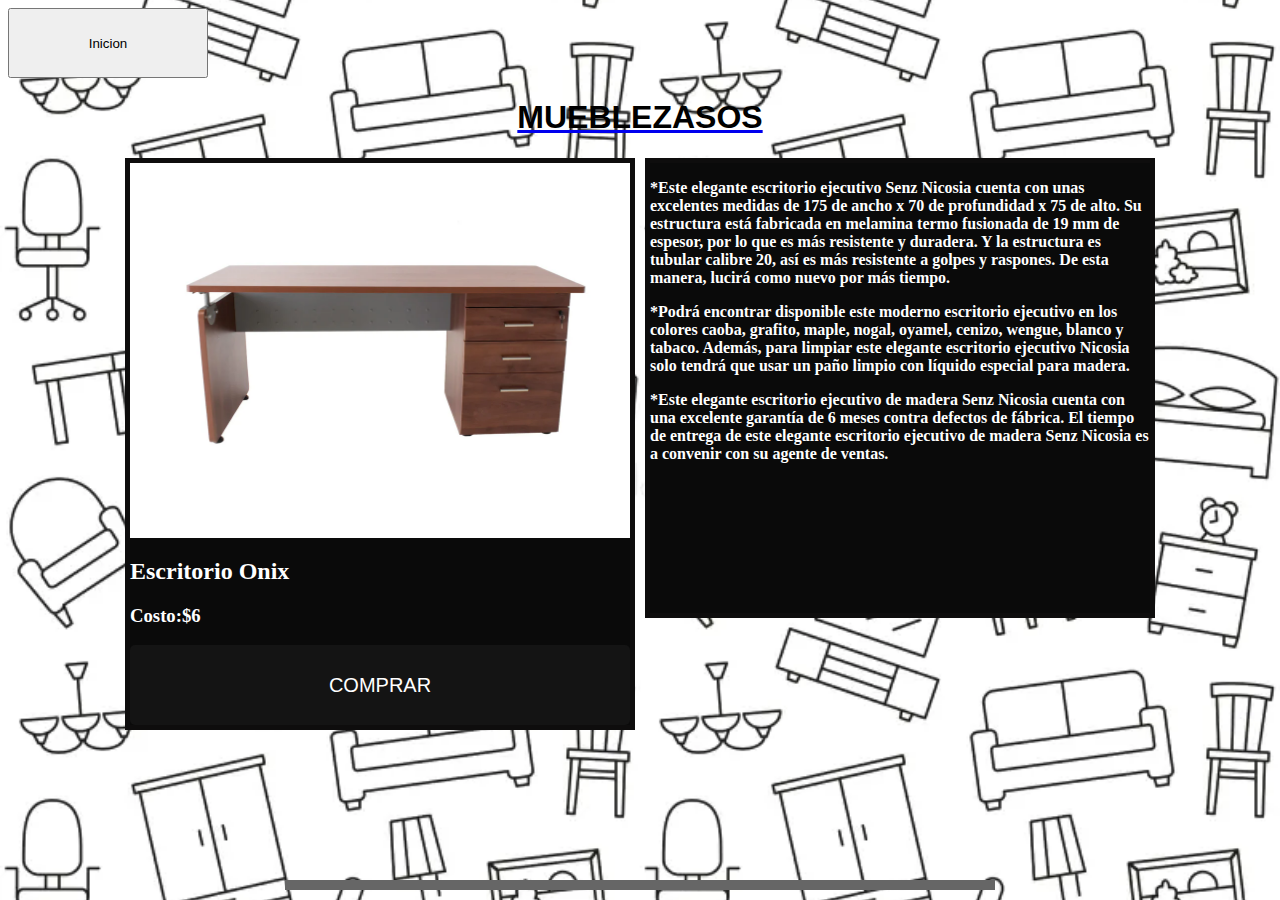
<file: 9.html>
<html>
<head>

    <title>MUEBLEZASOS</title>
<link rel="stylesheet" href="fondo.css">
<link rel="stylesheet" href="cuadro3.css">
<link rel="stylesheet" href="cuadro4.css">
<link rel="stylesheet" href="letras.css">
<link rel="stylesheet" href="cuadro7.css">
<link rel="stylesheet" href="boton.css">
<style>
.contenedor2{
display: flex;
justify-content: center;

}
</style>
</head>

<body>
    <a href="index.html">
        <button class="boton1"><span>Inicion</span></button>
    </a>
    <a href="pagina.html">
<font color="black"><center><p><b><h1 class="titulo">MUEBLEZASOS</h1></b></p></center></font>
</a>

<div class="contenedor2">
<div class="cuadro3">
    <img  width="500px"  src="imagenes/9.webp">
    <p><b><font color="white"><h2>Escritorio Onix</h2></font></b></p>
    <b><font color="white"><h3>Costo:$6</h3></font></b>
    <a href="index.html">
        <button class="boton tres"><span>Comprar</span></button>
    </a>
</div>

<div class="cuadro4">
<p><font color="white" ><b>*Este elegante escritorio ejecutivo Senz Nicosia cuenta con unas excelentes medidas de 175 de ancho x 70 de profundidad x 75 de alto. Su estructura está fabricada en melamina termo fusionada de 19 mm de espesor, por lo que es más resistente y duradera. Y la estructura es tubular calibre 20, así es más resistente a golpes y raspones. De esta manera, lucirá como nuevo por más tiempo.</b></font></p>
<font color="white"><b>*Podrá encontrar disponible este moderno escritorio ejecutivo en los colores caoba, grafito, maple, nogal, oyamel, cenizo, wengue, blanco y tabaco. Además, para limpiar este elegante escritorio ejecutivo Nicosia solo tendrá que usar un paño limpio con líquido especial para madera.</b></font>
<p><b><font color="white">*Este elegante escritorio ejecutivo de madera Senz Nicosia cuenta con una excelente garantía de 6 meses contra defectos de fábrica. El tiempo de entrega de este elegante escritorio ejecutivo de madera Senz Nicosia es a convenir con su agente de ventas.</font></b></p>

</div>
</div>




<center><div class="cuadro7">
    <script src="https://utteranc.es/client.js"
            repo="under291/comentarios"
            issue-term="pathname"
            theme="github-dark-orange"
            crossorigin="anonymous"
            async>
    </script>
    </div>
    </center>
</body>

</html>
</file>
<file: fondo.css>
body{

 
    background-image: url(imagenes/fondo.webp);
    background-position: center center;
background-repeat: no-repeat;
background-size: cover;
background-attachment: fixed;
}
</file>
<file: cuadro3.css>
.cuadro3 {
    
    
    background-color: rgb(10, 10, 10);
     
    border: 5px solid rgb(14, 13, 13);
     height: auto;
     width: 500px;
    
    }
</file>
<file: cuadro4.css>
.cuadro4 {
    
    
    background-color: rgb(10, 10, 10);
     
    border: 5px solid rgb(14, 13, 13);
     height: 450px;
     width: 500px;
   margin-left: 10px;
    }
</file>
<file: letras.css>
.titulo {

    font-family: sans-serif;
}
.sub{

font-family: 'Lucida Sans', 'Lucida Sans Regular', 'Lucida Grande', 'Lucida Sans Unicode', Geneva, Verdana, sans-serif;
}
.n{

    font-family: Cambria, Cochin, Georgia, Times, 'Times New Roman', serif;
text-shadow: 0px 0px 10px rgba(0, 0, 0, 1);

}
</file>
<file: cuadro7.css>
.cuadro7 {
    
    
    background-color: rgb(10, 10, 10);
    border: 5px solid rgb(102, 102, 102);
     height:auto;
     width: 700px;
    
     
    margin-top: 150px;
}
</file>
<file: boton.css>
.boton.tres::after {
	content: "";
	width: 100%;
	height: 300px;
	background: #18a362;
	position: absolute;
	z-index: 1;
	top: -300px;
	left: 0;
	transition: .4s ease-in-out all;
	border-radius: 0px 0px 300px 300px;
}

.boton.tres:hover::after {
	top: 0;
}

.boton {
	display: inline-flex;
	align-items: center;
	justify-content: center;
	width: 100%;
	height: 80px;
	background: #141414;
	color: #fff;
	font-family: 'Roboto', sans-serif;
	font-size: 20px;
	font-weight: 500;
	border: none;
	cursor: pointer;
	text-transform: uppercase;
	transition: .3s ease all;
	border-radius: 5px;
	position: relative;
	overflow: hidden;
}

.boton span {
	position: relative;
	z-index: 2;
	transition: .3s ease all;
}

.boton1{


	width: 200px;
	height: 70px;
}
</file>
<file: cuadro6.css>
.cuadro6 {
    
    
    background-color: rgb(10, 10, 10);
    border: 5px solid rgb(14, 13, 13);
     height:auto;
     width: 500px;
    margin-left: 10px;
    }
</file>
<file: cuadro8.css>
.cuadro8 {
    
    
    background-color: rgb(10, 10, 10);
    border: 5px solid rgb(14, 13, 13);
     height: 500px;
     width: 500px;
    margin-left: 10px;

}
</file>
<file: cuadro9.css>
.cuadro9{
background-color: rgb(10, 10, 10);
    border: 5px solid rgb(14, 13, 13);
     height: 509px;
     width: 500px;
    margin-left: 10px;

}
</file>
